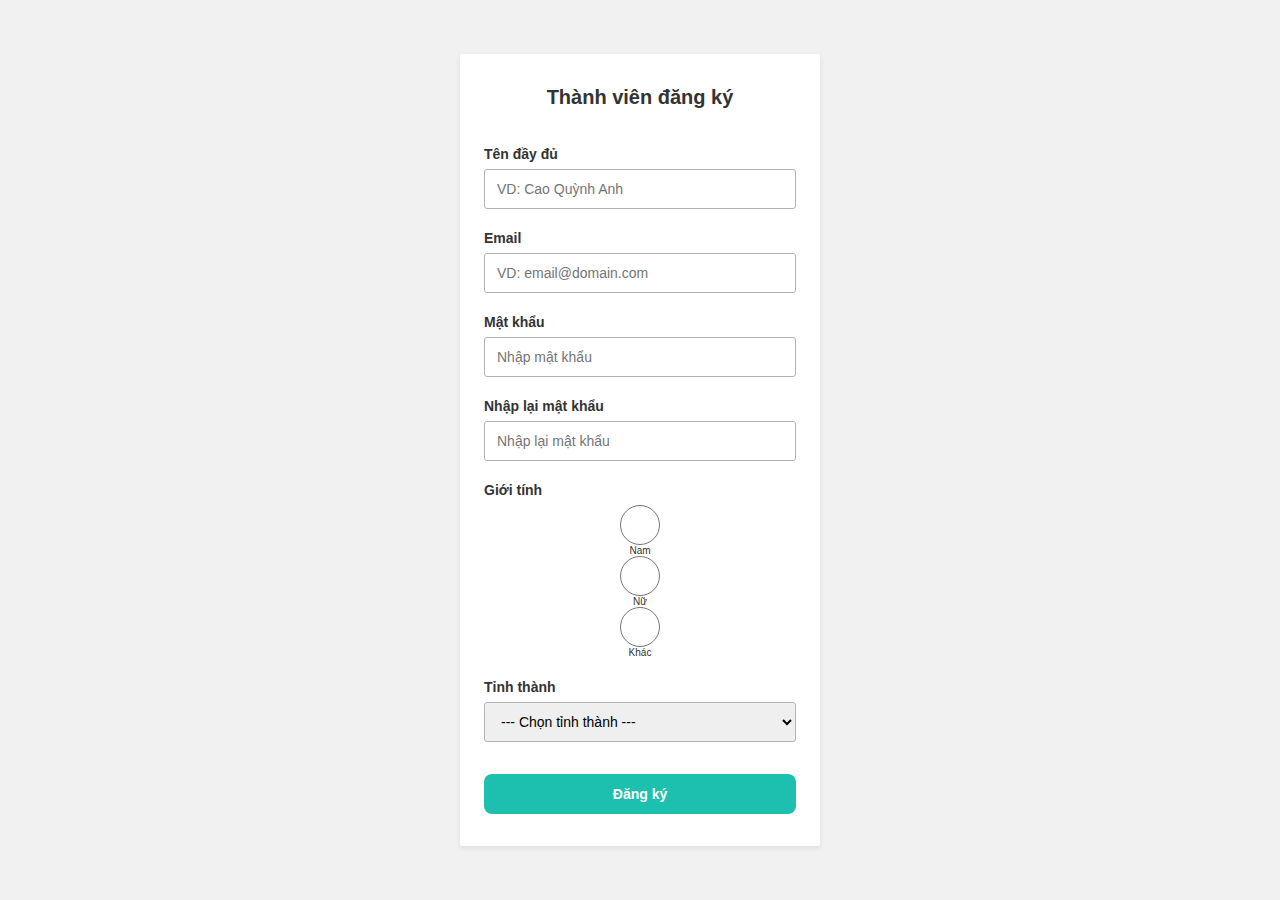
<file: methodOne/index.html>
<!DOCTYPE html>
<html lang="en">
<head>
    <meta charset="UTF-8">
    <meta http-equiv="X-UA-Compatible" content="IE=edge">
    <meta name="viewport" content="width=device-width, initial-scale=1.0">
    <title>Verification Form</title>
    <link rel="stylesheet" href="style.css">
</head>
<body>
    <div class="main">

        <form action="" method="POST" class="form" id="form-1">
          <h3 class="heading">Thành viên đăng ký</h3>
      
          <div class="spacer"></div>
      
          <div class="form-group">
            <label for="fullname" class="form-label">Tên đầy đủ</label>
            <input id="fullname" name="fullname" type="text" placeholder="VD: Cao Quỳnh Anh" class="form-control">
            <span class="form-message"></span>
          </div>
      
          <div class="form-group">
            <label for="email" class="form-label">Email</label>
            <input id="email" name="email" type="text" placeholder="VD: email@domain.com" class="form-control">
            <span class="form-message"></span>
          </div>
      
          <div class="form-group">
            <label for="password" class="form-label">Mật khẩu</label>
            <input id="password" name="password" type="password" placeholder="Nhập mật khẩu" class="form-control">
            <span class="form-message"></span>
          </div>
      
          <div class="form-group">
            <label for="password_confirmation" class="form-label">Nhập lại mật khẩu</label>
            <input id="password_confirmation" name="password_confirmation" placeholder="Nhập lại mật khẩu" type="password" class="form-control">
            <span class="form-message"></span>
          </div>

          <div class="form-group">
            <label for="gender" class="form-label">Giới tính</label>
            <input name="gender" type="radio" value="male" class="form-control">Nam
            <input name="gender" type="radio" value="female" class="form-control">Nữ
            <input name="gender" type="radio" value="other" class="form-control">Khác
            <span class="form-message"></span>
          </div>

          <div class="form-group">
            <label for="province" class="form-label">Tỉnh thành</label>
            <select id="province" name="province" class="form-control">
              <option value="">--- Chọn tỉnh thành ---</option>
              <option value="hn">Hà Nội</option>
              <option value="hcm">Hồ Chí Minh</option>
            </select>
            <span class="form-message"></span>
          </div>
      
          <button class="form-submit">Đăng ký</button>
        </form>
      </div>

      <script src="main.js"></script>
      <script>
        //expected output
        Validator({
            form:'#form-1',
            formGroup:'.form-group',
            errorAlert:'.form-message',
            rules:[
                Validator.isRequired('#fullname'),
                Validator.isRequired('#email'),
                Validator.isEmail('#email'),
                Validator.isRequired('#password'),
                Validator.minLength('#password',6),
                Validator.isRequired('#password_confirmation'),
                Validator.isIdentical('#password_confirmation','#password'),
                Validator.isRequired('input[name="gender"]'),
                Validator.isRequired('#province')
            ],
            onSubmit:function(data){
              //call API
              console.log(data);
            }
        });
      </script>
</body>
</html>
</file>
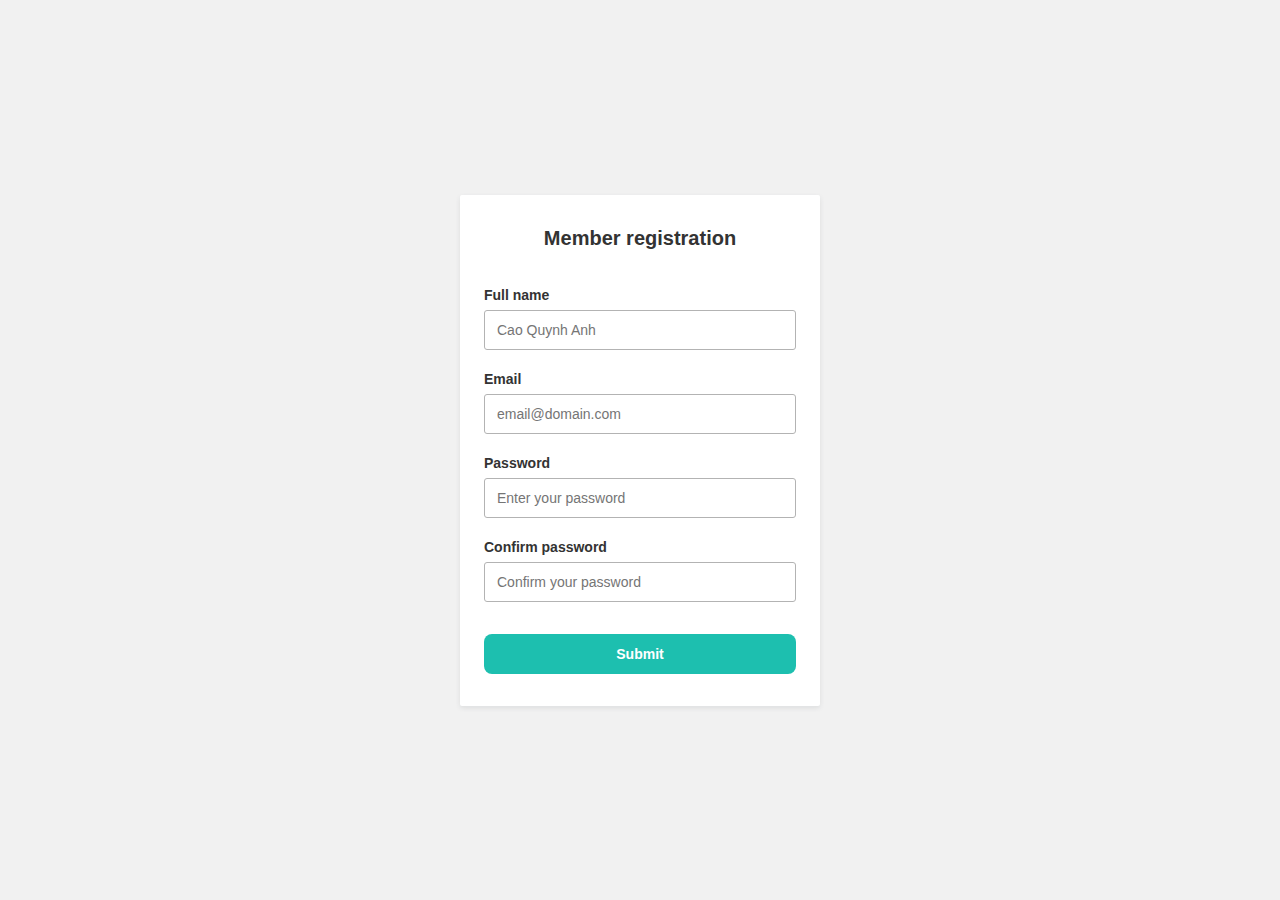
<file: methodTwo/index.html>
<!DOCTYPE html>
<html lang="en">
<head>
    <meta charset="UTF-8">
    <meta http-equiv="X-UA-Compatible" content="IE=edge">
    <meta name="viewport" content="width=device-width, initial-scale=1.0">
    <title>Verification Form</title>
    <link rel="stylesheet" href="style.css">
</head>
<body>
    <div class="main">

        <form action="" method="POST" class="form" id="form-1">
          <h3 class="heading">Member registration</h3>
      
          <div class="spacer"></div>
      
          <div class="form-group">
            <label for="fullname" class="form-label">Full name</label>
            <input id="fullname" name="fullname" rules="required" type="text" placeholder="Cao Quynh Anh" class="form-control">
            <span class="form-message"></span>
          </div>
      
          <div class="form-group">
            <label for="email" class="form-label">Email</label>
            <input id="email" name="email" rules="required|email" type="text" placeholder="email@domain.com" class="form-control">
            <span class="form-message"></span>
          </div>
      
          <div class="form-group">
            <label for="password" class="form-label">Password</label>
            <input id="password" name="password" rules="required|min:6" type="password" placeholder="Enter your password" class="form-control">
            <span class="form-message"></span>
          </div>
      
          <div class="form-group">
            <label for="password_confirmation" class="form-label">Confirm password</label>
            <input id="password_confirmation" rules="required|identical:#password" name="password_confirmation" placeholder="Confirm your password" type="password" class="form-control">
            <span class="form-message"></span>
          </div>

          <button class="form-submit">Submit</button>
        </form>
      </div>

      <script src="main.js"></script>
      <script>
        Validator('#form-1');
      </script>
</body>
</html>
</file>
<file: methodOne/style.css>
* {
  padding: 0;
  margin: 0;
  box-sizing: border-box;
}
html {
  color: #333;
  font-size: 62.5%;
  font-family: "Open Sans", sans-serif;
}
.main {
  background: #f1f1f1;
  min-height: 100vh;
  display: flex;
  justify-content: center;
}
.form {
  width: 360px;
  min-height: 100px;
  padding: 32px 24px;
  text-align: center;
  background: #fff;
  border-radius: 2px;
  margin: 24px;
  align-self: center;
  box-shadow: 0 2px 5px 0 rgba(51, 62, 73, 0.1);
}
.form .heading {
  font-size: 2rem;
}

.form-group {
  display: flex;
  margin-bottom: 16px;
  flex-direction: column;
}

.form-label,
.form-message {
  text-align: left;
}

.form-label {
  font-weight: 700;
  padding-bottom: 6px;
  line-height: 1.8rem;
  font-size: 1.4rem;
}

.form-control {
  height: 40px;
  padding: 8px 12px;
  border: 1px solid #b3b3b3;
  border-radius: 3px;
  outline: none;
  font-size: 1.4rem;
}

.form-control:hover {
  border-color: #1dbfaf;
}

.form-group.invalid .form-control {
  border-color: #f33a58;
}

.form-group.invalid .form-message {
  color: #f33a58;
}

.form-message {
  font-size: 1.2rem;
  line-height: 1.6rem;
  padding: 4px 0 0;
}

.form-submit {
  outline: none;
  background-color: #1dbfaf;
  margin-top: 12px;
  padding: 12px 16px;
  font-weight: 600;
  color: #fff;
  border: none;
  width: 100%;
  font-size: 14px;
  border-radius: 8px;
  cursor: pointer;
}

.form-submit:hover {
  background-color: #1ac7b6;
}

.spacer {
  margin-top: 36px;
}
</file>
<file: methodTwo/style.css>
* {
  padding: 0;
  margin: 0;
  box-sizing: border-box;
}
html {
  color: #333;
  font-size: 62.5%;
  font-family: "Open Sans", sans-serif;
}
.main {
  background: #f1f1f1;
  min-height: 100vh;
  display: flex;
  justify-content: center;
}
.form {
  width: 360px;
  min-height: 100px;
  padding: 32px 24px;
  text-align: center;
  background: #fff;
  border-radius: 2px;
  margin: 24px;
  align-self: center;
  box-shadow: 0 2px 5px 0 rgba(51, 62, 73, 0.1);
}
.form .heading {
  font-size: 2rem;
}

.form-group {
  display: flex;
  margin-bottom: 16px;
  flex-direction: column;
}

.form-label,
.form-message {
  text-align: left;
}

.form-label {
  font-weight: 700;
  padding-bottom: 6px;
  line-height: 1.8rem;
  font-size: 1.4rem;
}

.form-control {
  height: 40px;
  padding: 8px 12px;
  border: 1px solid #b3b3b3;
  border-radius: 3px;
  outline: none;
  font-size: 1.4rem;
}

.form-control:hover {
  border-color: #1dbfaf;
}

.form-group.invalid .form-control {
  border-color: #f33a58;
}

.form-group.invalid .form-message {
  color: #f33a58;
}

.form-message {
  font-size: 1.2rem;
  line-height: 1.6rem;
  padding: 4px 0 0;
}

.form-submit {
  outline: none;
  background-color: #1dbfaf;
  margin-top: 12px;
  padding: 12px 16px;
  font-weight: 600;
  color: #fff;
  border: none;
  width: 100%;
  font-size: 14px;
  border-radius: 8px;
  cursor: pointer;
}

.form-submit:hover {
  background-color: #1ac7b6;
}

.spacer {
  margin-top: 36px;
}
</file>
